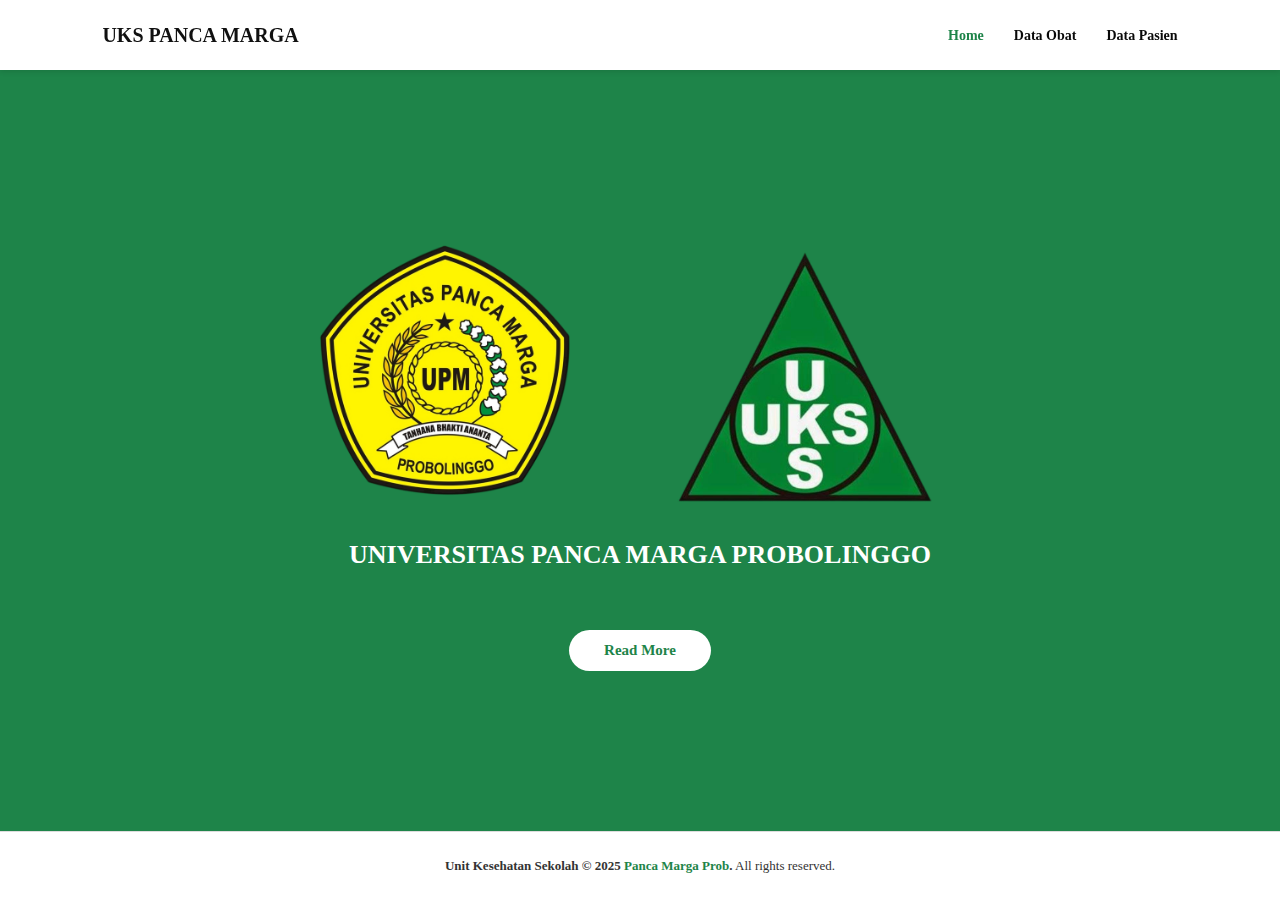
<file: index.html>
<!DOCTYPE html>
<html lang="en">
<head>
    <meta charset="UTF-8">
    <meta name="viewport" content="width=device-width, initial-scale=1.0">
    <title>UKS PANCA MARGA</title>
    <style>
        * {
            margin: 0;
            padding: 0;
            font-family: verdana;
            box-sizing: border-box;
        }

        body {
            overflow-x: hidden;
            /* Mencegah scroll vertikal jika konten pas di layar */
            height: 100vh;
            display: flex;
            flex-direction: column;
        }

        /* Header Tetap Konsisten */
        .navigasi {
            background-color: #ffffff; 
            width: 100%;
            height: 70px;
            color: rgb(16, 16, 16);
            position: fixed;
            top: 0;
            z-index: 1000;
            display: flex;
            justify-content: space-between;
            align-items: center;
            padding: 0 8%;
            box-shadow: 0 2px 5px rgba(0,0,0,0.1);
        }

        .logo h2 {
            font-size: 20px;
            font-weight: bold;
        }

        .menu ul {
            list-style: none;
            display: flex;
        }

        .menu ul li {
            margin-left: 30px;
        }

        .menu ul li a {
            text-decoration: none;
            color: #090909;
            font-weight: 600;
            font-size: 14px;
        }

        /* Banner Section - Diperbaiki agar pas di layar */
        .benner {
            background-color: #1E8449;
            flex: 1; /* Mengisi sisa ruang yang tersedia antara header dan footer */
            display: flex;
            flex-direction: column;
            justify-content: center;
            align-items: center;
            text-align: center;
            padding-top: 70px; /* Offset untuk header fixed */
        }

        .logo-tengah {
            display: flex;
            align-items: center;
            gap: 40px; /* Jarak antar logo diperlebar */
            margin-bottom: 20px;
        }

        /* Ukuran Logo Diperbesar Kembali */
        .logo-uks {
            width: 350px; 
            height: auto;
        }

        .logo-univ {
            width: 280px;
            height: auto;
        }

        .benner h1 {
            color: white;
            font-size: 26px;
            margin-top: 10px;
        }

        .benner h2 {
            color: white;
            font-size: 18px;
            height: 30px;
            margin-top: 5px;
        }

        .benner button {
            margin-top: 25px;
            padding: 12px 35px;
            border-radius: 50px;
            font-size: 15px;
            font-weight: bold;
            border: none;
            cursor: pointer;
            background-color: white;
            color: #1E8449;
            transition: 0.3s;
        }

        .benner button:hover {
            background-color: #e0e0e0;
            transform: scale(1.05);
        }

        /* Animasi Teks */
        h2 span:before {
            content: "";
            animation: gerak infinite 8s ease;
        }

        @keyframes gerak {
            0%, 30% { content: 'YUK BERSAMA KAMI'; }
            35%, 65% { content: 'Menggapai Hidup Sehat Di Kampus'; }
            70%, 100% { content: 'Menjaga Kesehatan Menjaga Prestasi'; }
        }

        /* Footer nempel di bawah tanpa ruang berlebih */
        .main-footer {
            background-color: #ffffff;
            text-align: center;
            padding: 26px;
            color: #333;
            font-size: 13px;
            border-top: 1px solid #ddd;
        }

        .main-footer a {
            color: #1E8449;
            text-decoration: none;
            font-weight: bold;
        }
    </style>
</head>
<body>

    <div class="navigasi">
        <div class="logo">
            <h2>UKS PANCA MARGA</h2>
        </div>
        <nav class="menu">
            <ul>
                <li><a href="homepage.html" style="color: #1E8449;">Home</a></li>
                <li><a href="data_obat.html">Data Obat</a></li>
                <li><a href="pasien.html">Data Pasien</a></li>
            </ul>
        </nav>
    </div>
    
    <div class="benner">
        <div class="logo-tengah">
            <img src="upm2.png" class="logo-univ" alt="Logo UPM">
            <img src="uks1.png" class="logo-uks" alt="Logo UKS">
        </div>

        <h1>UNIVERSITAS PANCA MARGA PROBOLINGGO</h1>
        <h2><span></span></h2>

        <a href="selengkapnya.html">
            <button>Read More</button>
        </a>
    </div>

    <footer class="main-footer">
        <strong>Unit Kesehatan Sekolah &copy; 2025 <a href="#">Panca Marga Prob</a>.</strong> All rights reserved.
    </footer>

</body>
</html>
</file>
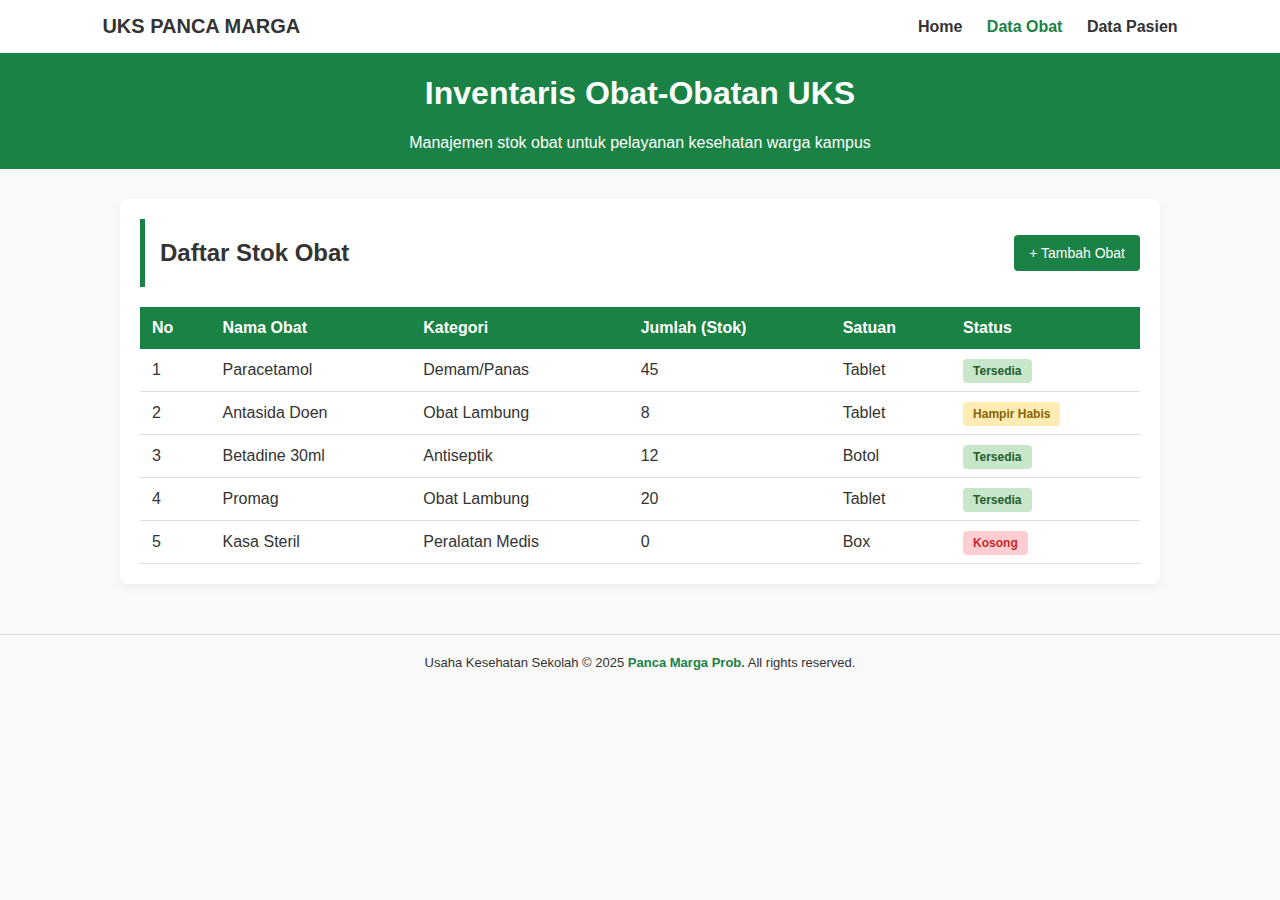
<file: data_obat.html>
<!DOCTYPE html>
<html lang="id">
<head>
    <meta charset="UTF-8">
    <meta name="viewport" content="width=device-width, initial-scale=1.0">
    <title>Data Obat - UKS Panca Marga</title>
    <style>
        :root {
            --hijau-utama: #1a8244; /* Warna hijau khas dari banner */
            --hijau-muda: #e8f5e9;
            --putih: #ffffff;
            --teks-gelap: #333;
            --merah-peringatan: #d32f2f;
        }

        body {
            font-family: 'Segoe UI', Arial, sans-serif;
            margin: 0;
            padding: 0;
            background-color: #f9f9f9;
            color: var(--teks-gelap);
        }

        /* Header / Navigasi */
        header {
            background-color: var(--putih);
            padding: 15px 8%;
            display: flex;
            justify-content: space-between;
            align-items: center;
            box-shadow: 0 2px 5px rgba(0,0,0,0.1);
        }

        header h1 {
            margin: 0;
            font-size: 20px;
            color: var(--teks-gelap);
        }

        nav a {
            text-decoration: none;
            color: var(--teks-gelap);
            margin-left: 20px;
            font-weight: 600;
        }

        nav a.active {
            color: var(--hijau-utama);
        }

        /* Hero Section Kecil */
        .page-title {
            background-color: var(--hijau-utama);
            color: white;
            padding: 1px 8%;
            text-align: center;
        }

        /* Container Tabel */
        .container {
            max-width: 1000px;
            margin: 30px auto;
            padding: 20px;
            background: white;
            border-radius: 8px;
            box-shadow: 0 4px 10px rgba(0,0,0,0.05);
        }

        .table-header {
            display: flex;
            justify-content: space-between;
            align-items: center;
            margin-bottom: 20px;
            border-left: 5px solid var(--hijau-utama);
            padding-left: 15px;
        }

        table {
            width: 100%;
            border-collapse: collapse;
            margin-top: 10px;
        }

        table th {
            background-color: var(--hijau-utama);
            color: white;
            text-align: left;
            padding: 12px;
        }

        table td {
            padding: 12px;
            border-bottom: 1px solid #ddd;
        }

        table tr:hover {
            background-color: var(--hijau-muda);
        }

        /* Badge Status */
        .badge {
            padding: 5px 10px;
            border-radius: 4px;
            font-size: 12px;
            font-weight: bold;
        }

        .status-ready { background: #c8e6c9; color: #256029; }
        .status-low { background: #ffecb3; color: #856404; }
        .status-empty { background: #ffcdd2; color: #c62828; }

        .btn-tambah {
            background-color: var(--hijau-utama);
            color: white;
            padding: 10px 15px;
            text-decoration: none;
            border-radius: 4px;
            font-size: 14px;
        }

        footer {
            text-align: center;
            padding: 20px;
            margin-top: 50px;
            font-size: 13px;
            border-top: 1px solid #ddd;
        }
    </style>
</head>
<body>

    <header>
        <h1>UKS PANCA MARGA</h1>
        <nav>
            <a href="index.html">Home</a>
            <a href="data_obat.html" class="active">Data Obat</a>
            <a href="pasien.html">Data Pasien</a>
        </nav>
    </header>

    <div class="page-title">
        <h1>Inventaris Obat-Obatan UKS</h1>
        <p>Manajemen stok obat untuk pelayanan kesehatan warga kampus</p>
    </div>

    <div class="container">
        <div class="table-header">
            <h2>Daftar Stok Obat</h2>
            <a href="#" class="btn-tambah">+ Tambah Obat</a>
        </div>

        <table>
            <thead>
                <tr>
                    <th>No</th>
                    <th>Nama Obat</th>
                    <th>Kategori</th>
                    <th>Jumlah (Stok)</th>
                    <th>Satuan</th>
                    <th>Status</th>
                </tr>
            </thead>
            <tbody>
                <tr>
                    <td>1</td>
                    <td>Paracetamol</td>
                    <td>Demam/Panas</td>
                    <td>45</td>
                    <td>Tablet</td>
                    <td><span class="badge status-ready">Tersedia</span></td>
                </tr>
                <tr>
                    <td>2</td>
                    <td>Antasida Doen</td>
                    <td>Obat Lambung</td>
                    <td>8</td>
                    <td>Tablet</td>
                    <td><span class="badge status-low">Hampir Habis</span></td>
                </tr>
                <tr>
                    <td>3</td>
                    <td>Betadine 30ml</td>
                    <td>Antiseptik</td>
                    <td>12</td>
                    <td>Botol</td>
                    <td><span class="badge status-ready">Tersedia</span></td>
                </tr>
                <tr>
                    <td>4</td>
                    <td>Promag</td>
                    <td>Obat Lambung</td>
                    <td>20</td>
                    <td>Tablet</td>
                    <td><span class="badge status-ready">Tersedia</span></td>
                </tr>
                <tr>
                    <td>5</td>
                    <td>Kasa Steril</td>
                    <td>Peralatan Medis</td>
                    <td>0</td>
                    <td>Box</td>
                    <td><span class="badge status-empty">Kosong</span></td>
                </tr>
            </tbody>
        </table>
    </div>

   <footer>
        Usaha Kesehatan Sekolah &copy; 2025 <a href="#" style="color: var(--hijau-utama); text-decoration: none; font-weight: bold;">Panca Marga Prob.</a> All rights reserved.
    </footer>

</body>
</html>
</file>
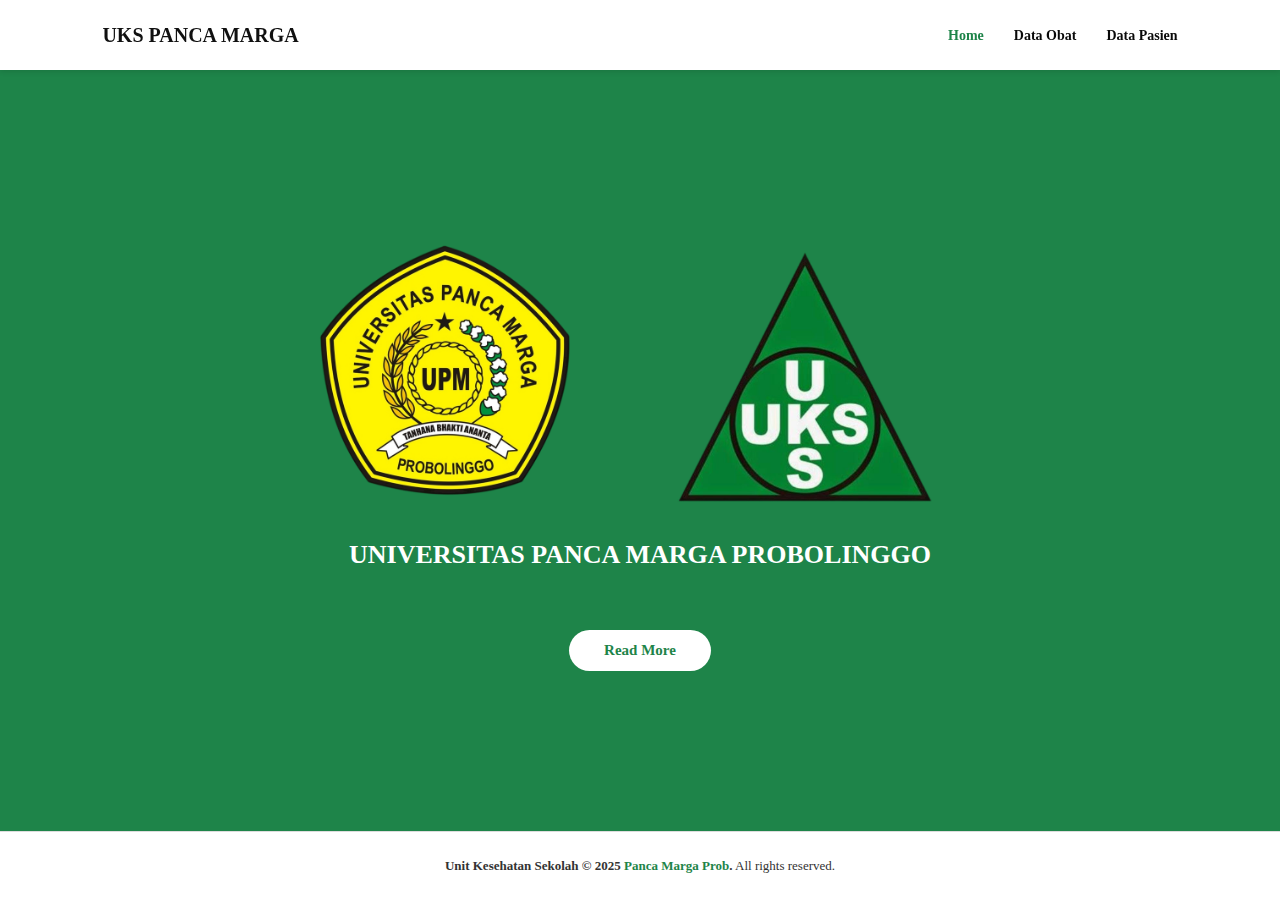
<file: homepage.html>
<!DOCTYPE html>
<html lang="en">
<head>
    <meta charset="UTF-8">
    <meta name="viewport" content="width=device-width, initial-scale=1.0">
    <title>UKS PANCA MARGA</title>
    <style>
        * {
            margin: 0;
            padding: 0;
            font-family: verdana;
            box-sizing: border-box;
        }

        body {
            overflow-x: hidden;
            /* Mencegah scroll vertikal jika konten pas di layar */
            height: 100vh;
            display: flex;
            flex-direction: column;
        }

        /* Header Tetap Konsisten */
        .navigasi {
            background-color: #ffffff; 
            width: 100%;
            height: 70px;
            color: rgb(16, 16, 16);
            position: fixed;
            top: 0;
            z-index: 1000;
            display: flex;
            justify-content: space-between;
            align-items: center;
            padding: 0 8%;
            box-shadow: 0 2px 5px rgba(0,0,0,0.1);
        }

        .logo h2 {
            font-size: 20px;
            font-weight: bold;
        }

        .menu ul {
            list-style: none;
            display: flex;
        }

        .menu ul li {
            margin-left: 30px;
        }

        .menu ul li a {
            text-decoration: none;
            color: #090909;
            font-weight: 600;
            font-size: 14px;
        }

        /* Banner Section - Diperbaiki agar pas di layar */
        .benner {
            background-color: #1E8449;
            flex: 1; /* Mengisi sisa ruang yang tersedia antara header dan footer */
            display: flex;
            flex-direction: column;
            justify-content: center;
            align-items: center;
            text-align: center;
            padding-top: 70px; /* Offset untuk header fixed */
        }

        .logo-tengah {
            display: flex;
            align-items: center;
            gap: 40px; /* Jarak antar logo diperlebar */
            margin-bottom: 20px;
        }

        /* Ukuran Logo Diperbesar Kembali */
        .logo-uks {
            width: 350px; 
            height: auto;
        }

        .logo-univ {
            width: 280px;
            height: auto;
        }

        .benner h1 {
            color: white;
            font-size: 26px;
            margin-top: 10px;
        }

        .benner h2 {
            color: white;
            font-size: 18px;
            height: 30px;
            margin-top: 5px;
        }

        .benner button {
            margin-top: 25px;
            padding: 12px 35px;
            border-radius: 50px;
            font-size: 15px;
            font-weight: bold;
            border: none;
            cursor: pointer;
            background-color: white;
            color: #1E8449;
            transition: 0.3s;
        }

        .benner button:hover {
            background-color: #e0e0e0;
            transform: scale(1.05);
        }

        /* Animasi Teks */
        h2 span:before {
            content: "";
            animation: gerak infinite 8s ease;
        }

        @keyframes gerak {
            0%, 30% { content: 'YUK BERSAMA KAMI'; }
            35%, 65% { content: 'Menggapai Hidup Sehat Di Kampus'; }
            70%, 100% { content: 'Menjaga Kesehatan Menjaga Prestasi'; }
        }

        /* Footer nempel di bawah tanpa ruang berlebih */
        .main-footer {
            background-color: #ffffff;
            text-align: center;
            padding: 26px;
            color: #333;
            font-size: 13px;
            border-top: 1px solid #ddd;
        }

        .main-footer a {
            color: #1E8449;
            text-decoration: none;
            font-weight: bold;
        }
    </style>
</head>
<body>

    <div class="navigasi">
        <div class="logo">
            <h2>UKS PANCA MARGA</h2>
        </div>
        <nav class="menu">
            <ul>
                <li><a href="homepage.html" style="color: #1E8449;">Home</a></li>
                <li><a href="data_obat.html">Data Obat</a></li>
                <li><a href="pasien.html">Data Pasien</a></li>
            </ul>
        </nav>
    </div>
    
    <div class="benner">
        <div class="logo-tengah">
            <img src="upm2.png" class="logo-univ" alt="Logo UPM">
            <img src="uks1.png" class="logo-uks" alt="Logo UKS">
        </div>

        <h1>UNIVERSITAS PANCA MARGA PROBOLINGGO</h1>
        <h2><span></span></h2>

        <a href="selengkapnya.html">
            <button>Read More</button>
        </a>
    </div>

    <footer class="main-footer">
        <strong>Unit Kesehatan Sekolah &copy; 2025 <a href="#">Panca Marga Prob</a>.</strong> All rights reserved.
    </footer>

</body>
</html>
</file>
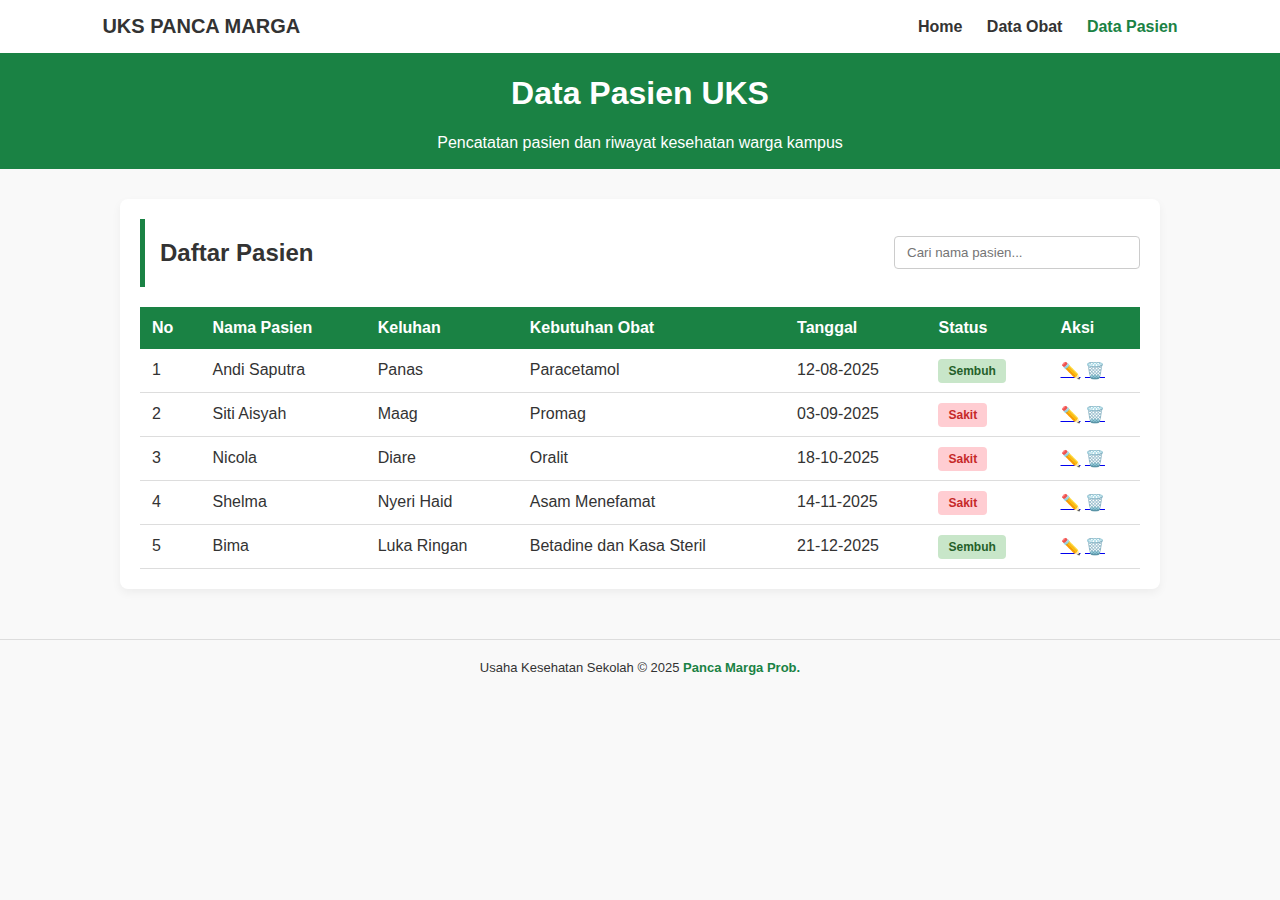
<file: pasien.html>
<!DOCTYPE html>
<html lang="id">
<head>
    <meta charset="UTF-8">
    <meta name="viewport" content="width=device-width, initial-scale=1.0">
    <title>Data Pasien - UKS Panca Marga</title>
    <style>
        :root {
            --hijau-utama: #1a8244;
            --hijau-muda: #e8f5e9;
            --putih: #ffffff;
            --teks-gelap: #333;
        }

        body {
            font-family: 'Segoe UI',Arial, sans-serif;
            margin: 0;
            padding: 0;
            background-color: #f9f9f9;
            color: var(--teks-gelap);
        }

        /* ===== HEADER / NAVIGASI ===== */
        header {
            background-color: var(--putih);
            padding: 15px 8%;
            display: flex;
            justify-content: space-between;
            align-items: center;
            box-shadow: 0 2px 5px rgba(0,0,0,0.1);
        }

        header h1 {
            margin: 0;
            font-size: 20px;
        }

        nav a {
            text-decoration: none;
            color: var(--teks-gelap);
            margin-left: 20px;
            font-weight: 600;
        }

        nav a.active {
            color: var(--hijau-utama);
        }

        /* ===== PAGE TITLE ===== */
        .page-title {
            background-color: var(--hijau-utama);
            color: white;
            padding: 1px 8%;
            text-align: center;
        }

        /* ===== CONTAINER ===== */
        .container {
            max-width: 1000px;
            margin: 30px auto;
            padding: 20px;
            background: white;
            border-radius: 8px;
            box-shadow: 0 4px 10px rgba(0,0,0,0.05);
        }

        .table-header {
            display: flex;
            justify-content: space-between;
            align-items: center;
            margin-bottom: 20px;
            border-left: 5px solid var(--hijau-utama);
            padding-left: 15px;
        }

        input[type="text"] {
            padding: 8px 12px;
            border-radius: 4px;
            border: 1px solid #ccc;
            width: 220px;
        }

        table {
            width: 100%;
            border-collapse: collapse;
        }

        table th {
            background-color: var(--hijau-utama);
            color: white;
            text-align: left;
            padding: 12px;
        }

        table td {
            padding: 12px;
            border-bottom: 1px solid #ddd;
        }

        table tr:hover {
            background-color: var(--hijau-muda);
        }

        .badge-sakit {
            background: #ffcdd2;
            color: #c62828;
            padding: 5px 10px;
            border-radius: 4px;
            font-size: 12px;
            font-weight: bold;
        }

        .badge-sembuh {
            background: #c8e6c9;
            color: #256029;
            padding: 5px 10px;
            border-radius: 4px;
            font-size: 12px;
            font-weight: bold;
        }

        footer {
            text-align: center;
            padding: 20px;
            margin-top: 50px;
            font-size: 13px;
            border-top: 1px solid #ddd;
        }
        
    </style>
</head>
<body>

<header>
    <h1>UKS PANCA MARGA</h1>
    <nav>
        <a href="index.html">Home</a>
        <a href="data_obat.html">Data Obat</a>
        <a href="pasien.html" class="active">Data Pasien</a>
    </nav>
</header>

<div class="page-title">
    <h1>Data Pasien UKS</h1>
    <p>Pencatatan pasien dan riwayat kesehatan warga kampus</p>
</div>

<div class="container">
    <div class="table-header">
        <h2>Daftar Pasien</h2>
        <input type="text" id="searchInput" placeholder="Cari nama pasien...">
    </div>

    <table id="pasienTable">
        <thead>
            <tr>
                <th>No</th>
                <th>Nama Pasien</th>
                <th>Keluhan</th>
                <th>Kebutuhan Obat</th>
                <th>Tanggal</th>
                <th>Status</th>
                <th>Aksi</th>
            </tr>
        </thead>
        <tbody>
            <tr>
                <td>1</td>
                <td>Andi Saputra</td>
                <td>Panas</td>
                <td>Paracetamol</td>
                <td>12-08-2025</td>
                <td><span class="badge-sembuh">Sembuh</span></td>
                <td>
                    <div class="aksi">
                        <a href="#" class="icon-edit" title="Edit" onclick="editPasien(this)">✏️</a>
                        <a href="#" class="icon-hapus" title="Hapus" onclick="hapusPasien(this)">🗑️</a>
                    </div>
                </td>
            </tr>

            <tr>
                <td>2</td>
                <td>Siti Aisyah</td>
                <td>Maag</td>
                <td>Promag</td>
                <td>03-09-2025</td>
                <td><span class="badge-sakit">Sakit</span></td>
                <td>
                    <div class="aksi">
                        <a href="#" class="icon-edit" title="Edit" onclick="editPasien(this)">✏️</a>
                        <a href="#" class="icon-hapus" title="Hapus" onclick="hapusPasien(this)">🗑️</a>
                    </div>
                </td>
            </tr>

              <tr>
                <td>3</td>
                <td>Nicola</td>
                <td>Diare</td>
                <td>Oralit</td>
                <td>18-10-2025</td>
                <td><span class="badge-sakit">Sakit</span></td>
                <td>
                    <div class="aksi">
                        <a href="#" class="icon-edit" title="Edit" onclick="editPasien(this)">✏️</a>
                        <a href="#" class="icon-hapus" title="Hapus" onclick="hapusPasien(this)">🗑️</a>
                    </div>
                </td>
            </tr>

              <tr>
                <td>4</td>
                <td>Shelma</td>
                <td>Nyeri Haid</td>
                <td>Asam Menefamat</td>
                <td>14-11-2025</td>
                <td><span class="badge-sakit">Sakit</span></td>
                <td>
                    <div class="aksi">
                        <a href="#" class="icon-edit" title="Edit" onclick="editPasien(this)">✏️</a>
                        <a href="#" class="icon-hapus" title="Hapus" onclick="hapusPasien(this)">🗑️</a>
                    </div>
                </td>
            </tr>

            <tr>
                <td>5</td>
                <td>Bima</td>
                <td>Luka Ringan</td>
                <td>Betadine dan Kasa Steril</td>
                <td>21-12-2025</td>
                <td><span class="badge-sembuh">Sembuh</span></td>
                <td>
                    <div class="aksi">
                        <a href="#" class="icon-edit" title="Edit" onclick="editPasien(this)">✏️</a>
                        <a href="#" class="icon-hapus" title="Hapus" onclick="hapusPasien(this)">🗑️</a>
                    </div>
                </td>
            </tr>
        </tbody>
    </table>
</div>

<footer>
    Usaha Kesehatan Sekolah &copy; 2025 <b style="color: var(--hijau-utama);">Panca Marga Prob.</b>
</footer>

<script>
    const searchInput = document.getElementById('searchInput');
    const rows = document.querySelectorAll('#pasienTable tbody tr');

    searchInput.addEventListener('keyup', () => {
        const filter = searchInput.value.toLowerCase();
        rows.forEach(row => {
            const name = row.children[1].textContent.toLowerCase();
            row.style.display = name.includes(filter) ? '' : 'none';
        });
    });
</script>

<script>
function editPasien(el) {
    const row = el.closest("tr");
    const cells = row.querySelectorAll("td");

    // jika sedang mode edit → simpan
    if (el.innerText === "💾") {
        for (let i = 1; i <= 4; i++) {
            const input = cells[i].querySelector("input");
            if (input) {
                cells[i].innerText = input.value;
            }
        }

        el.innerText = "✏️";
        el.title = "Edit";
        return;
    }

    // ubah ke input (edit inline)
    for (let i = 1; i <= 4; i++) {
        const text = cells[i].innerText;
        cells[i].innerHTML = `<input type="text" value="${text}" style="width:100%">`;
    }

    el.innerText = "💾";
    el.title = "Simpan";
}

function hapusPasien(el) {
    const row = el.closest("tr");
    const nama = row.children[1].innerText;

    if (confirm("Yakin ingin menghapus data pasien:\n" + nama + " ?")) {
        row.remove();
        updateNomor();
        alert("Data pasien berhasil dihapus!");
    }
}

function updateNomor() {
    const rows = document.querySelectorAll("#pasienTable tbody tr");
    rows.forEach((row, index) => {
        row.children[0].innerText = index + 1;
    });
}
</script>



</body>
</html>
</file>
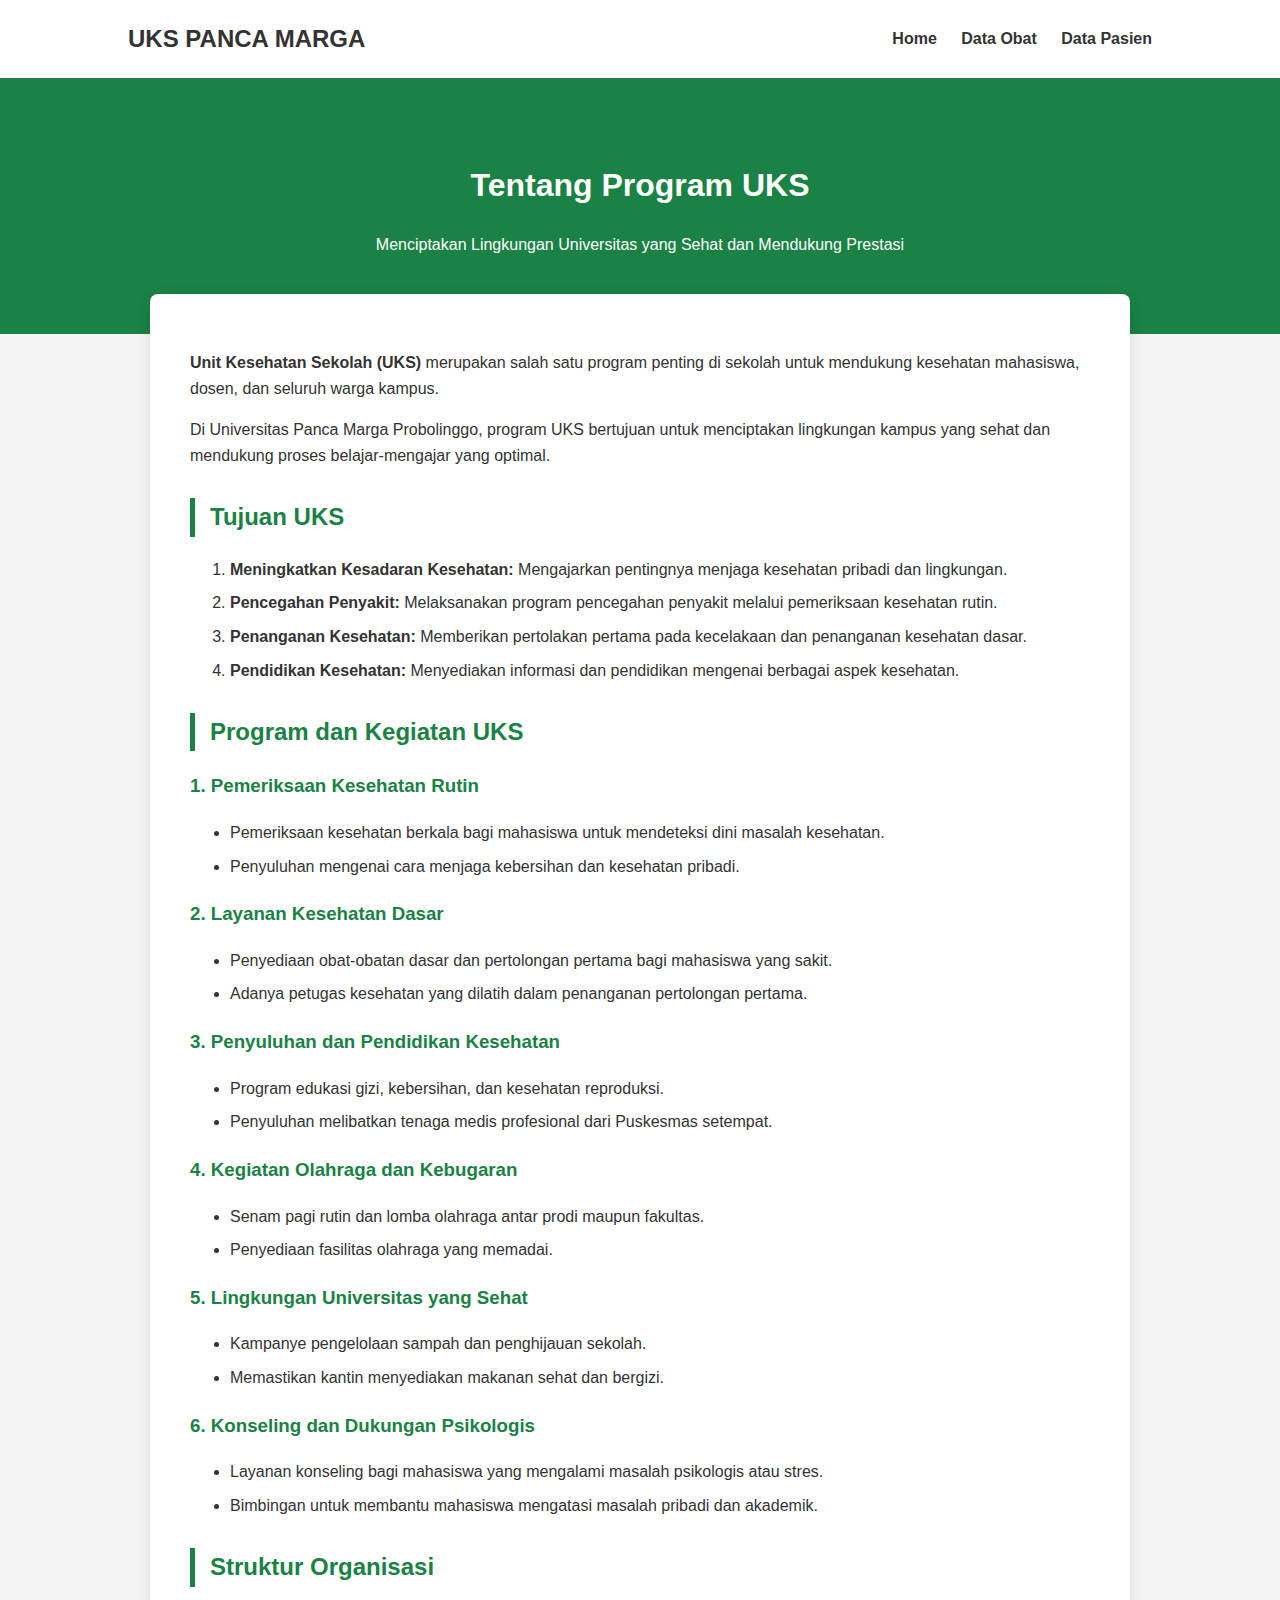
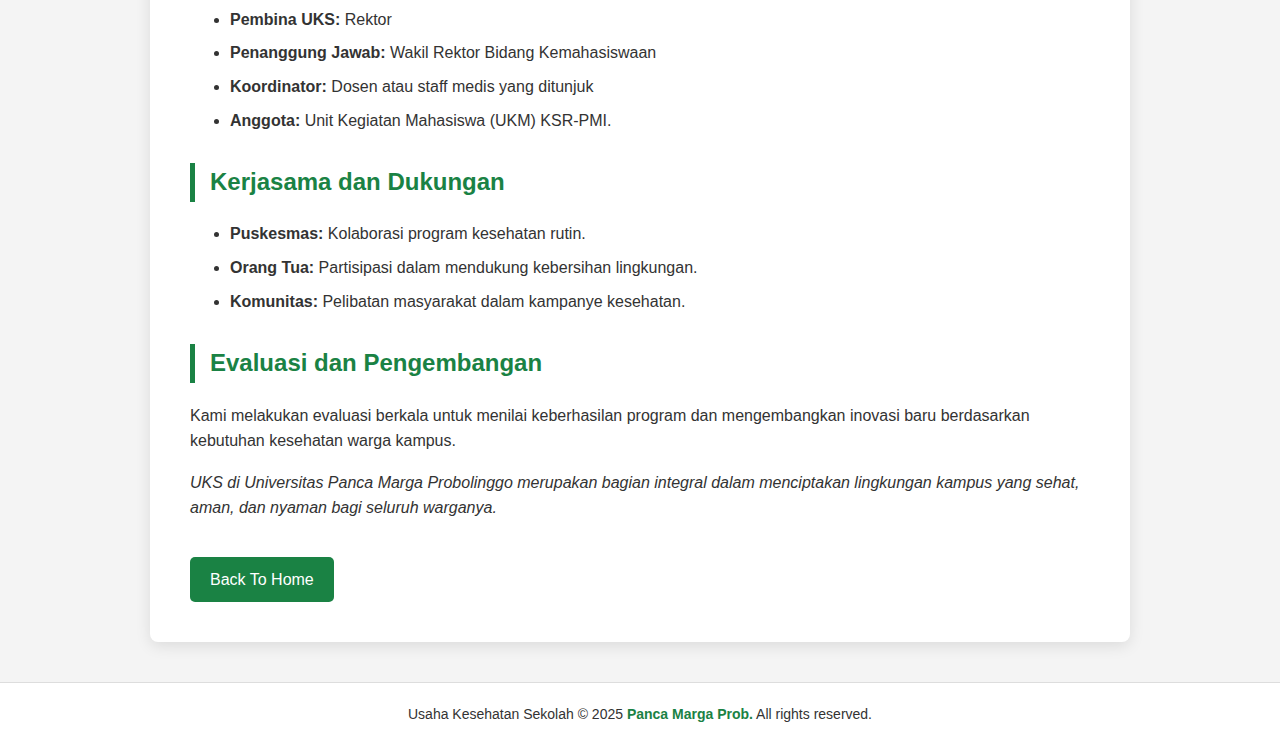
<file: selengkapnya.html>
<!DOCTYPE html>
<html lang="id">
<head>
    <meta charset="UTF-8">
    <meta name="viewport" content="width=device-width, initial-scale=1.0">
    <title>Selengkapnya - UKS Panca Marga</title>
    <style>
        /* Warna Khas sesuai Gambar */
        :root {
            --hijau-utama: #1a8244; /* Warna hijau background banner */
            --putih: #ffffff;
            --abu-light: #f4f4f4;
            --teks-gelap: #333;
        }

        body {
            font-family: 'Segoe UI', Tahoma, Geneva, Verdana, sans-serif;
            line-height: 1.6;
            margin: 0;
            padding: 0;
            color: var(--teks-gelap);
            background-color: var(--abu-light);
        }

        /* Header / Navigasi */
        header {
            background-color: var(--putih);
            padding: 20px 10%;
            display: flex;
            justify-content: space-between;
            align-items: center;
            box-shadow: 0 2px 5px rgba(0,0,0,0.1);
        }

        header h1 {
            margin: 0;
            font-size: 24px;
            text-transform: uppercase;
        }

        nav a {
            text-decoration: none;
            color: var(--teks-gelap);
            margin-left: 20px;
            font-weight: bold;
        }

        /* Hero Section */
        .hero {
            background-color: var(--hijau-utama);
            color: var(--putih);
            padding: 60px 10%;
            text-align: center;
        }

        /* Konten Utama */
        .container {
            max-width: 900px;
            margin: -40px auto 40px;
            background: var(--putih);
            padding: 40px;
            border-radius: 8px;
            box-shadow: 0 4px 15px rgba(0,0,0,0.1);
        }

        h2 {
            color: var(--hijau-utama);
            border-left: 5px solid var(--hijau-utama);
            padding-left: 15px;
            margin-top: 30px;
        }

        h3 {
            color: var(--hijau-utama);
        }

        ul, ol {
            margin-bottom: 20px;
        }

        li {
            margin-bottom: 8px;
        }

        .back-btn {
            display: inline-block;
            margin-top: 20px;
            padding: 10px 20px;
            background-color: var(--hijau-utama);
            color: white;
            text-decoration: none;
            border-radius: 5px;
            transition: background 0.3s;
        }

        .back-btn:hover {
            background-color: #145e32;
        }

        footer {
            text-align: center;
            padding: 20px;
            font-size: 14px;
            background: #fff;
            border-top: 1px solid #ddd;
        }
    </style>
</head>
<body>

    <header>
        <h1>UKS PANCA MARGA</h1>
        <nav>
            <a href="homepage.html">Home</a>
            <a href="data_obat.html">Data Obat</a>
            <a href="#">Data Pasien</a>
        </nav>
    </header>

    <section class="hero">
        <h1>Tentang Program UKS</h1>
        <p>Menciptakan Lingkungan Universitas yang Sehat dan Mendukung Prestasi</p>
    </section>

    <div class="container">
        <p><strong>Unit Kesehatan Sekolah (UKS)</strong> merupakan salah satu program penting di sekolah untuk mendukung kesehatan mahasiswa, dosen, dan seluruh warga kampus.</p>
        <p>Di Universitas Panca Marga Probolinggo, program UKS bertujuan untuk menciptakan lingkungan kampus yang sehat dan mendukung proses belajar-mengajar yang optimal.</p>

        <h2>Tujuan UKS</h2>
        <ol>
            <li><strong>Meningkatkan Kesadaran Kesehatan:</strong> Mengajarkan pentingnya menjaga kesehatan pribadi dan lingkungan.</li>
            <li><strong>Pencegahan Penyakit:</strong> Melaksanakan program pencegahan penyakit melalui pemeriksaan kesehatan rutin.</li>
            <li><strong>Penanganan Kesehatan:</strong> Memberikan pertolakan pertama pada kecelakaan dan penanganan kesehatan dasar.</li>
            <li><strong>Pendidikan Kesehatan:</strong> Menyediakan informasi dan pendidikan mengenai berbagai aspek kesehatan.</li>
        </ol>

        <h2>Program dan Kegiatan UKS</h2>
        
        <h3>1. Pemeriksaan Kesehatan Rutin</h3>
        <ul>
            <li>Pemeriksaan kesehatan berkala bagi mahasiswa untuk mendeteksi dini masalah kesehatan.</li>
            <li>Penyuluhan mengenai cara menjaga kebersihan dan kesehatan pribadi.</li>
        </ul>

        <h3>2. Layanan Kesehatan Dasar</h3>
        <ul>
            <li>Penyediaan obat-obatan dasar dan pertolongan pertama bagi mahasiswa yang sakit.</li>
            <li>Adanya petugas kesehatan yang dilatih dalam penanganan pertolongan pertama.</li>
        </ul>

        <h3>3. Penyuluhan dan Pendidikan Kesehatan</h3>
        <ul>
            <li>Program edukasi gizi, kebersihan, dan kesehatan reproduksi.</li>
            <li>Penyuluhan melibatkan tenaga medis profesional dari Puskesmas setempat.</li>
        </ul>

        <h3>4. Kegiatan Olahraga dan Kebugaran</h3>
        <ul>
            <li>Senam pagi rutin dan lomba olahraga antar prodi maupun fakultas.</li>
            <li>Penyediaan fasilitas olahraga yang memadai.</li>
        </ul>

        <h3>5. Lingkungan Universitas yang Sehat</h3>
        <ul>
            <li>Kampanye pengelolaan sampah dan penghijauan sekolah.</li>
            <li>Memastikan kantin menyediakan makanan sehat dan bergizi.</li>
        </ul>

        <h3>6. Konseling dan Dukungan Psikologis</h3>
        <ul>
            <li>Layanan konseling bagi mahasiswa yang mengalami masalah psikologis atau stres.</li>
            <li>Bimbingan untuk membantu mahasiswa mengatasi masalah pribadi dan akademik.</li>
        </ul>

        <h2>Struktur Organisasi</h2>
        <ul>
            <li><strong>Pembina UKS:</strong> Rektor</li>
            <li><strong>Penanggung Jawab:</strong> Wakil Rektor Bidang Kemahasiswaan</li>
            <li><strong>Koordinator:</strong> Dosen atau staff medis yang ditunjuk</li>
            <li><strong>Anggota:</strong> Unit Kegiatan Mahasiswa (UKM) KSR-PMI.</li>
        </ul>

        <h2>Kerjasama dan Dukungan</h2>
        <ul>
            <li><strong>Puskesmas:</strong> Kolaborasi program kesehatan rutin.</li>
            <li><strong>Orang Tua:</strong> Partisipasi dalam mendukung kebersihan lingkungan.</li>
            <li><strong>Komunitas:</strong> Pelibatan masyarakat dalam kampanye kesehatan.</li>
        </ul>

        <h2>Evaluasi dan Pengembangan</h2>
        <p>Kami melakukan evaluasi berkala untuk menilai keberhasilan program dan mengembangkan inovasi baru berdasarkan kebutuhan kesehatan warga kampus.</p>
        
        <p><em>UKS di Universitas Panca Marga Probolinggo merupakan bagian integral dalam menciptakan lingkungan kampus yang sehat, aman, dan nyaman bagi seluruh warganya.</em></p>

        <a href="homepage.html" class="back-btn">Back To Home</a>
    </div>

    <footer>
        Usaha Kesehatan Sekolah &copy; 2025 <a href="#" style="color: var(--hijau-utama); text-decoration: none; font-weight: bold;">Panca Marga Prob.</a> All rights reserved.
    </footer>

</body>
</html>
</file>
